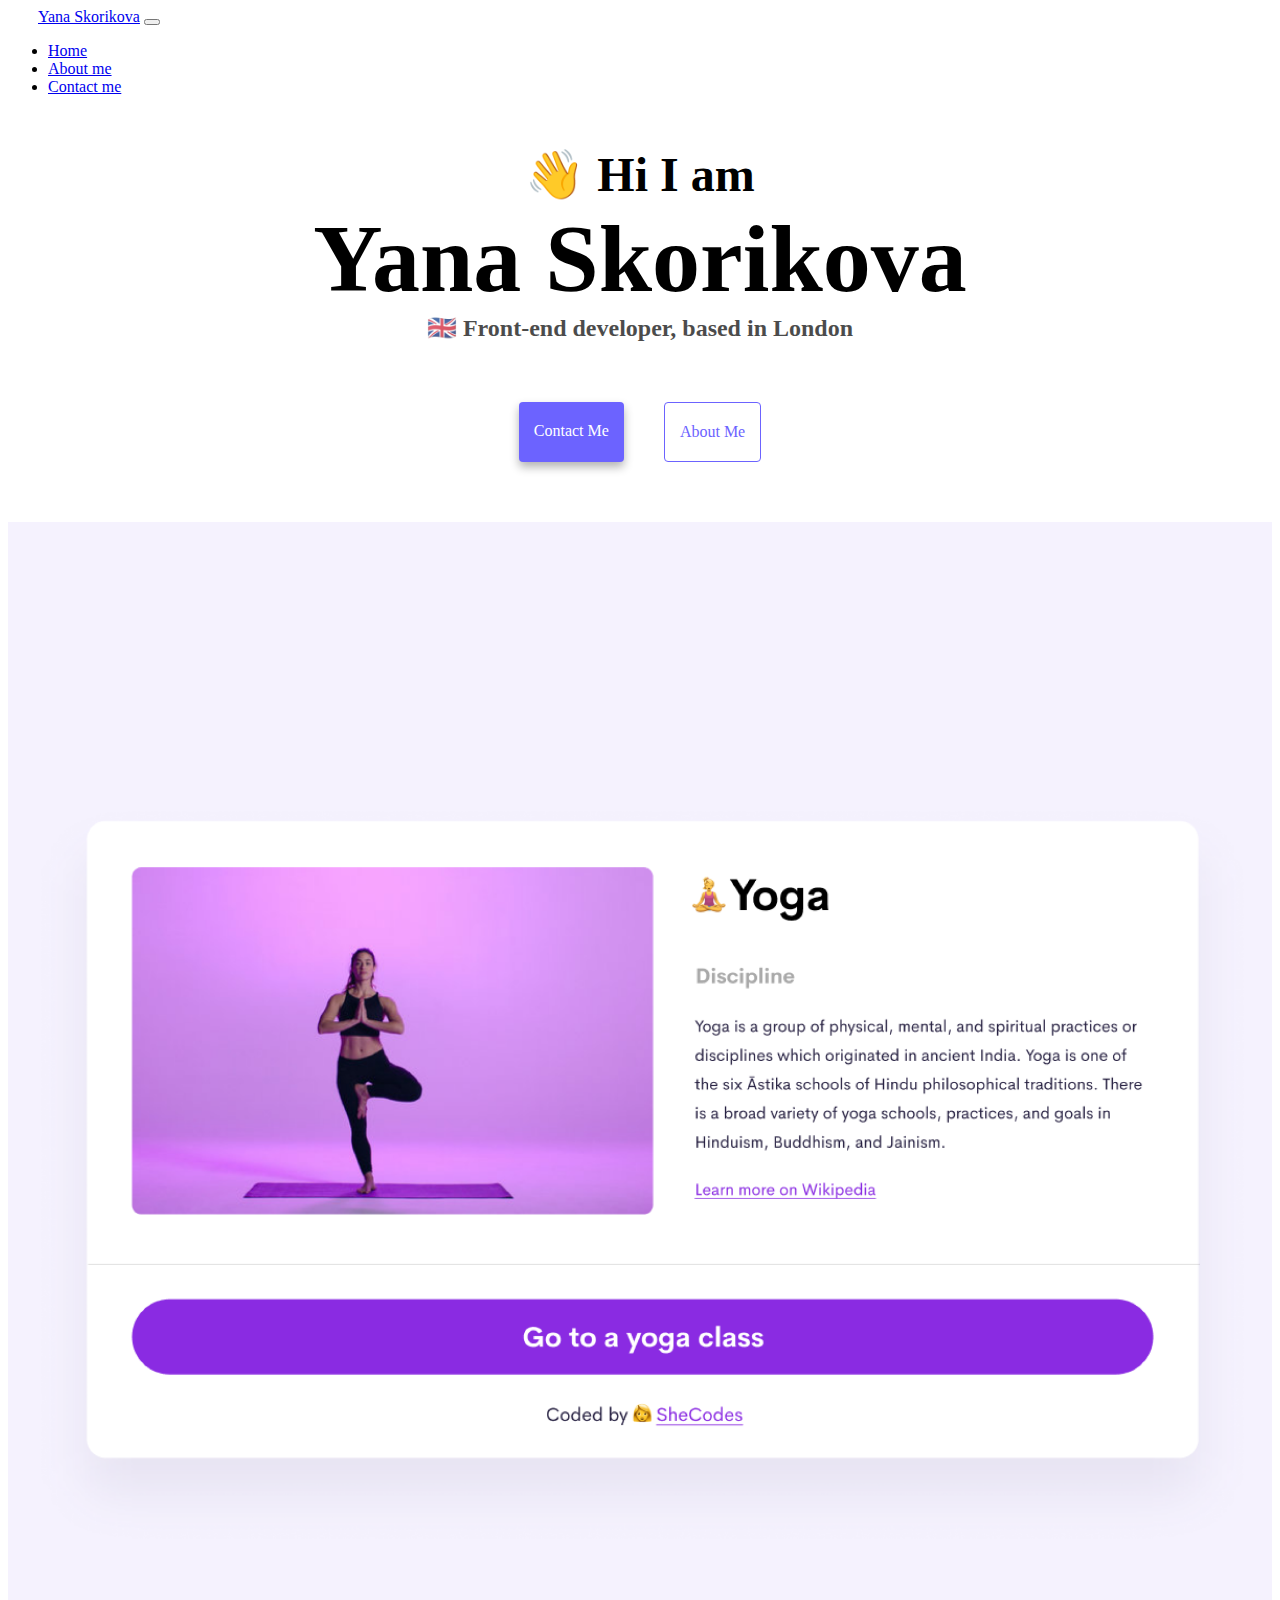
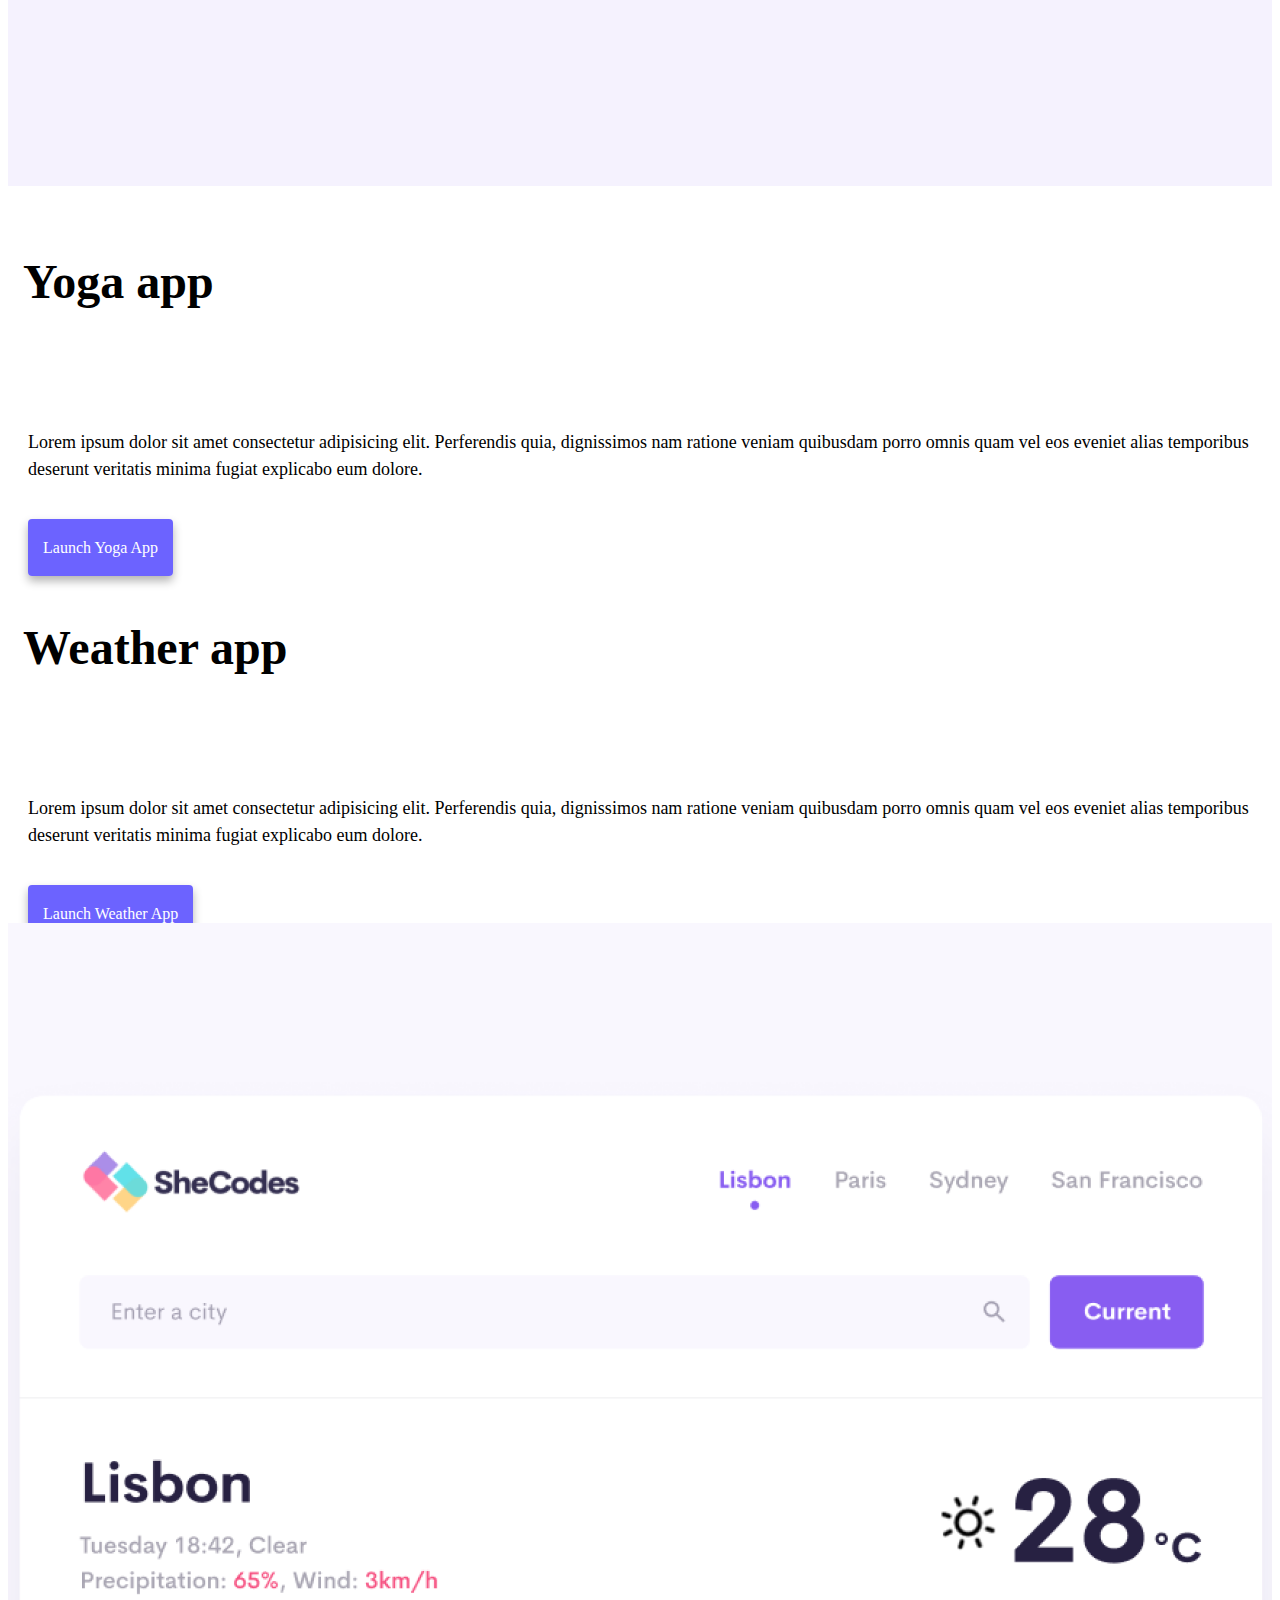
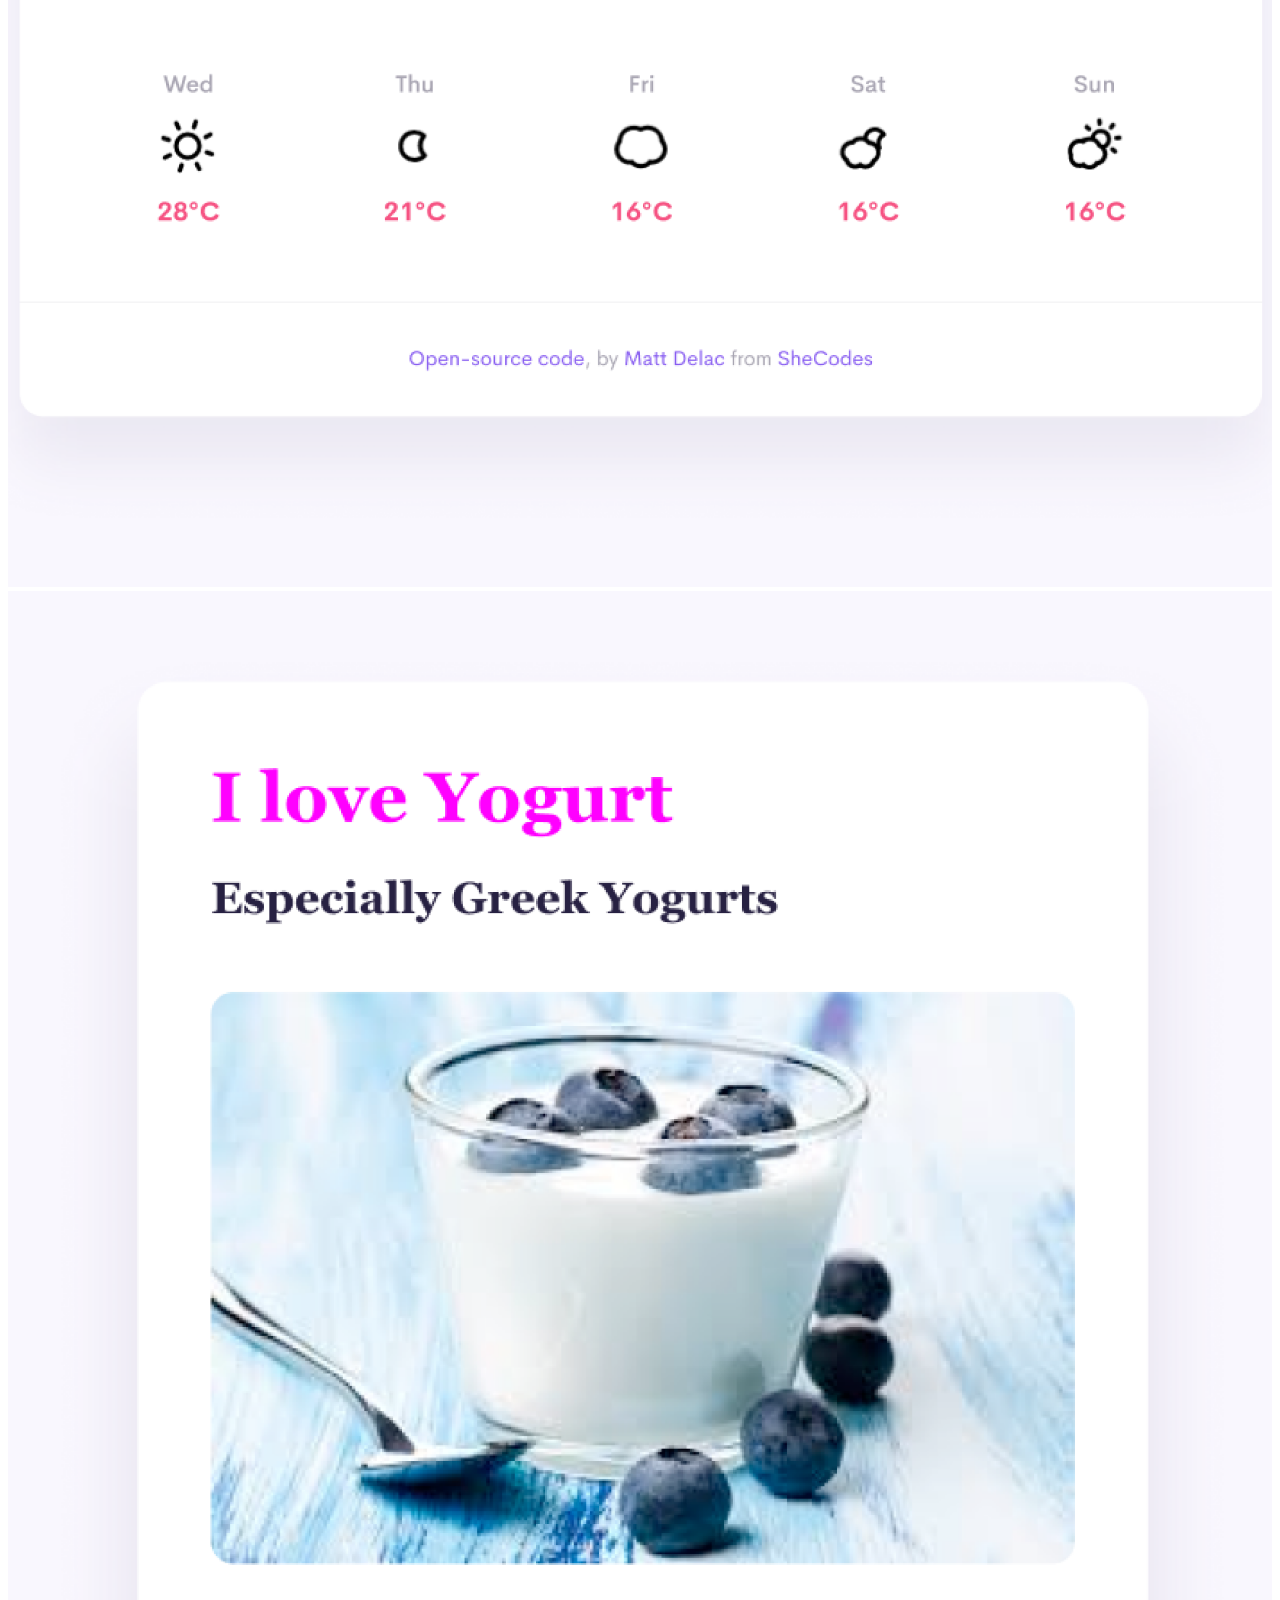
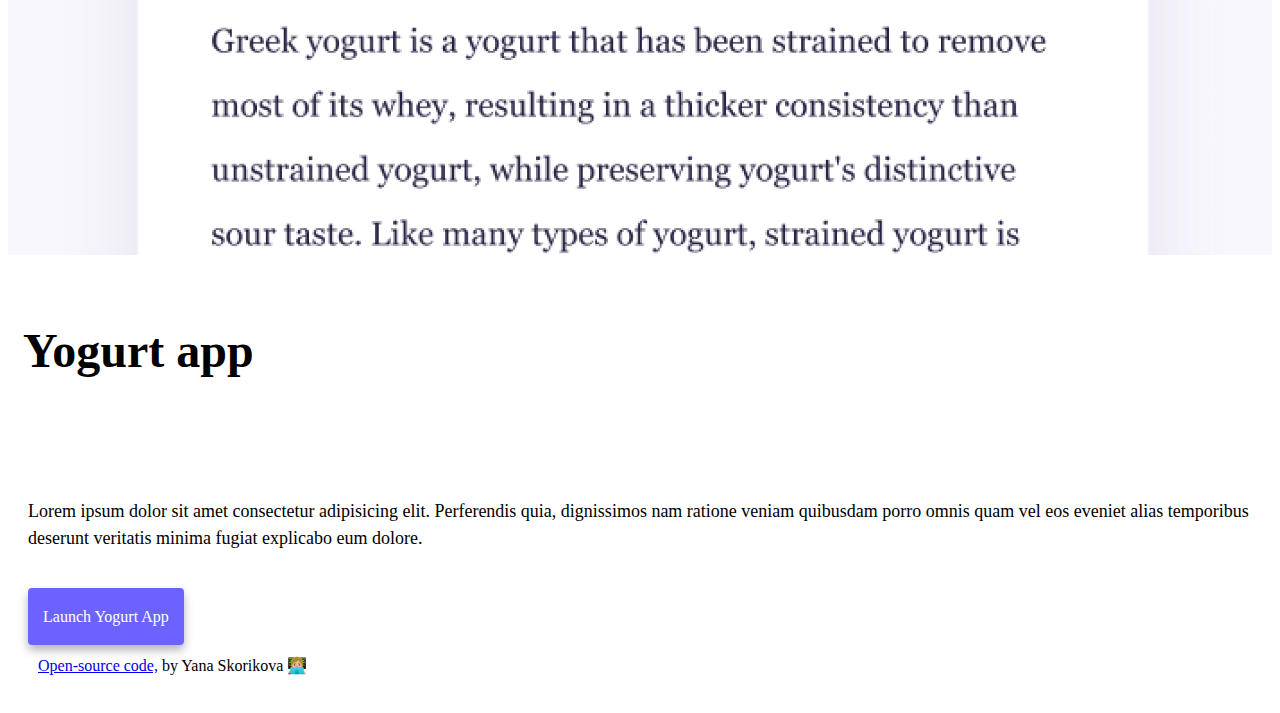
<file: index.html>
<!DOCTYPE html>
<html lang="en">
  <head>
    <meta charset="UTF-8" />
    <meta name="description" content="Yana Skorikova - front-end developer, based in London.">
    <meta http-equiv="X-UA-Compatible" content="IE=edge" />
    <meta name="viewport" content="width=device-width, initial-scale=1.0" />
    <title>Yana Skorikova</title>
    <link
      href="https://cdn.jsdelivr.net/npm/bootstrap@5.2.0-beta1/dist/css/bootstrap.min.css"
      rel="stylesheet"
      integrity="sha384-0evHe/X+R7YkIZDRvuzKMRqM+OrBnVFBL6DOitfPri4tjfHxaWutUpFmBp4vmVor"
      crossorigin="anonymous"
    />
    <link rel="stylesheet" href="styles/styles.css" />
  </head>
  <body>
    <nav class="navbar navbar-expand-lg navbar-light bg-light" id="navbar">
      <div class="container-fluid">
        <a class="navbar-brand" href="index.html"> Yana Skorikova</a>
        <button
          class="navbar-toggler"
          type="button"
          data-bs-toggle="collapse"
          data-bs-target="#navbarNav"
          aria-controls="navbarNav"
          aria-expanded="false"
          aria-label="Toggle navigation"
        >
          <span class="navbar-toggler-icon"></span>
        </button>
        <div class="collapse navbar-collapse" id="navbarNav">
          <ul class="navbar-nav">
            <li class="nav-item">
              <a class="nav-link active" aria-current="page" href="index.html"
                >Home</a
              >
            </li>
            <li class="nav-item">
              <a class="nav-link" href="about.html">About me</a>
            </li>
            <li class="nav-item">
              <a class="nav-link" href="about.html#contact">Contact me</a>
            </li>
          </ul>
        </div>
      </div>
    </nav>
    <h2>👋 Hi I am</h2>
    <h1>Yana Skorikova</h1>
    <h3>🇬🇧 Front-end developer, based in London</h3>
    <div class="navigation-links">
      <a href="about.html#contact" title="Contact me" class="contact-link">Contact me</a>
      <a href="about.html" title="About me" class="about-link">About me</a>
    </div>

    <div class="container text-center">
      <div class="row">
        <div class="co-12 col-sm-6">
          <img src="images/yoga.png" alt="Yoga site" class="d-none d-sm-block" class="img-fluid rounded" />
        </div>
        <div class="col-12 col-sm-6">
          <span class="text-Describe-apps">
            <h4>
               Yoga app </h4></br>
              <p>
              Lorem ipsum dolor sit amet consectetur adipisicing elit.
              Perferendis quia, dignissimos nam ratione veniam quibusdam porro
              omnis quam vel eos eveniet alias temporibus deserunt veritatis
              minima fugiat explicabo eum dolore.
            </p>
          </br>
          <div class="app-links">
          <a href="index.html" title="Yoga site" class="yoga-link">Launch Yoga App</a>
          </span
          >
        </div>
        </div>

        <div class="w-100"></div>

        <div class="col-12 col-sm-6"><span class="text-Describe-apps">
            <h4>
               Weather app </h4></br>
              <p>
              Lorem ipsum dolor sit amet consectetur adipisicing elit.
              Perferendis quia, dignissimos nam ratione veniam quibusdam porro
              omnis quam vel eos eveniet alias temporibus deserunt veritatis
              minima fugiat explicabo eum dolore.
              </p>

          </br>
          <div class="app-links">
          <a href="index.html" title="Weather site" class="weather-link">Launch Weather App</a>

          </span
          >
        </div>
        </div>

        <div class="col-12 col-sm-6"><img src="images/weather.png" alt="Weather site" class="d-none d-sm-block" class="img-fluid rounded" /></div>

        <div class="w-100"></div>

        <div class="col-12 col-sm-6"><img src="images/yogurt.png" alt="Yogurt site" class="d-none d-sm-block" class="img-fluid rounded" /></div>
        <div class="col-12 col-sm-6"><span class="text-Describe-apps">
            <h4>
              Yogurt app </h4></br>
            <p>
              Lorem ipsum dolor sit amet consectetur adipisicing elit.
              Perferendis quia, dignissimos nam ratione veniam quibusdam porro
              omnis quam vel eos eveniet alias temporibus deserunt veritatis
              minima fugiat explicabo eum dolore.
            </p>

          </br>
          <div class="app-links">
          <a href="index.html" title="Yogurt site" class="yogurt-link">Launch Yogurt App</a>
          </span
          >
        </div>
        </div>
        <div class="me">
      <a href="https://github.com/YanaSkorikova/Portfolio"> Open-source code,</a>

                 by Yana Skorikova 👩🏼‍💻

              </div>

    </div>

    <script src="https://cdn.jsdelivr.net/npm/bootstrap@5.2.1/dist/js/bootstrap.bundle.min.js"></script>
  </body>
</html>
</file>
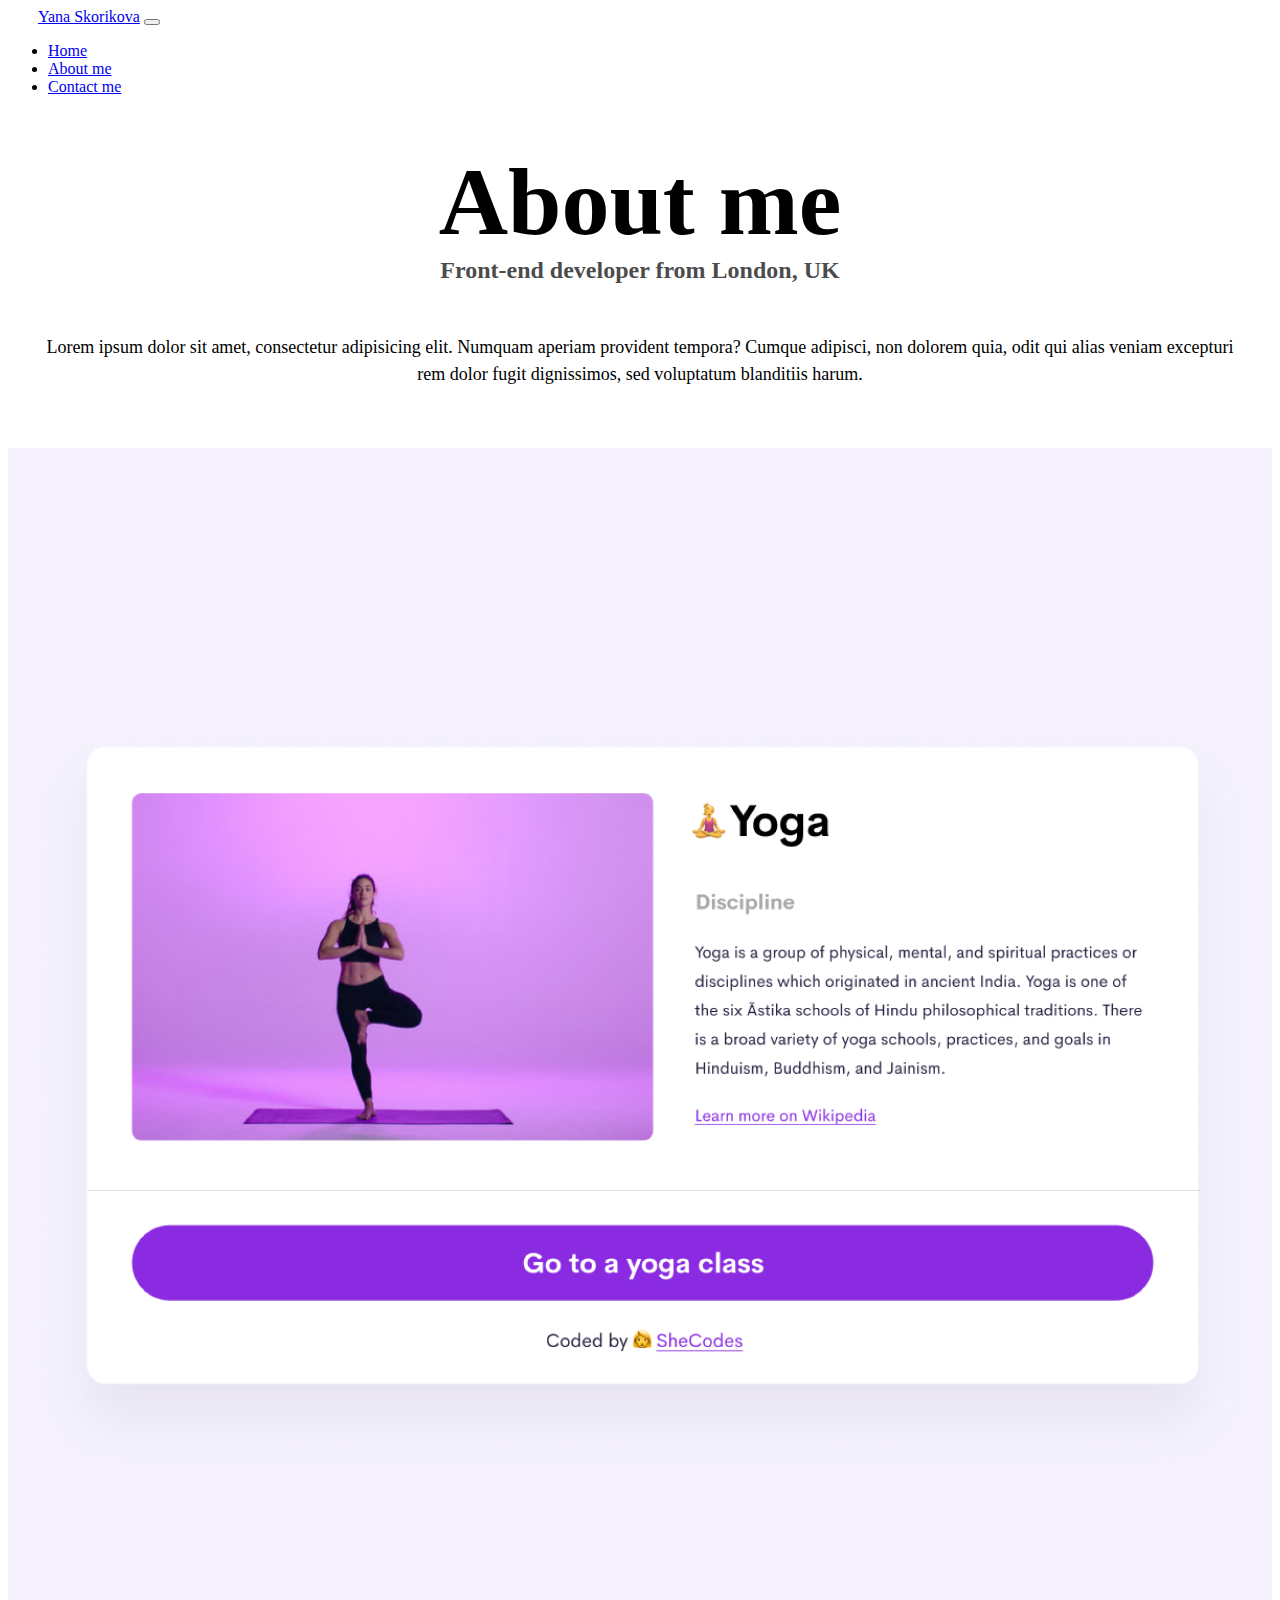
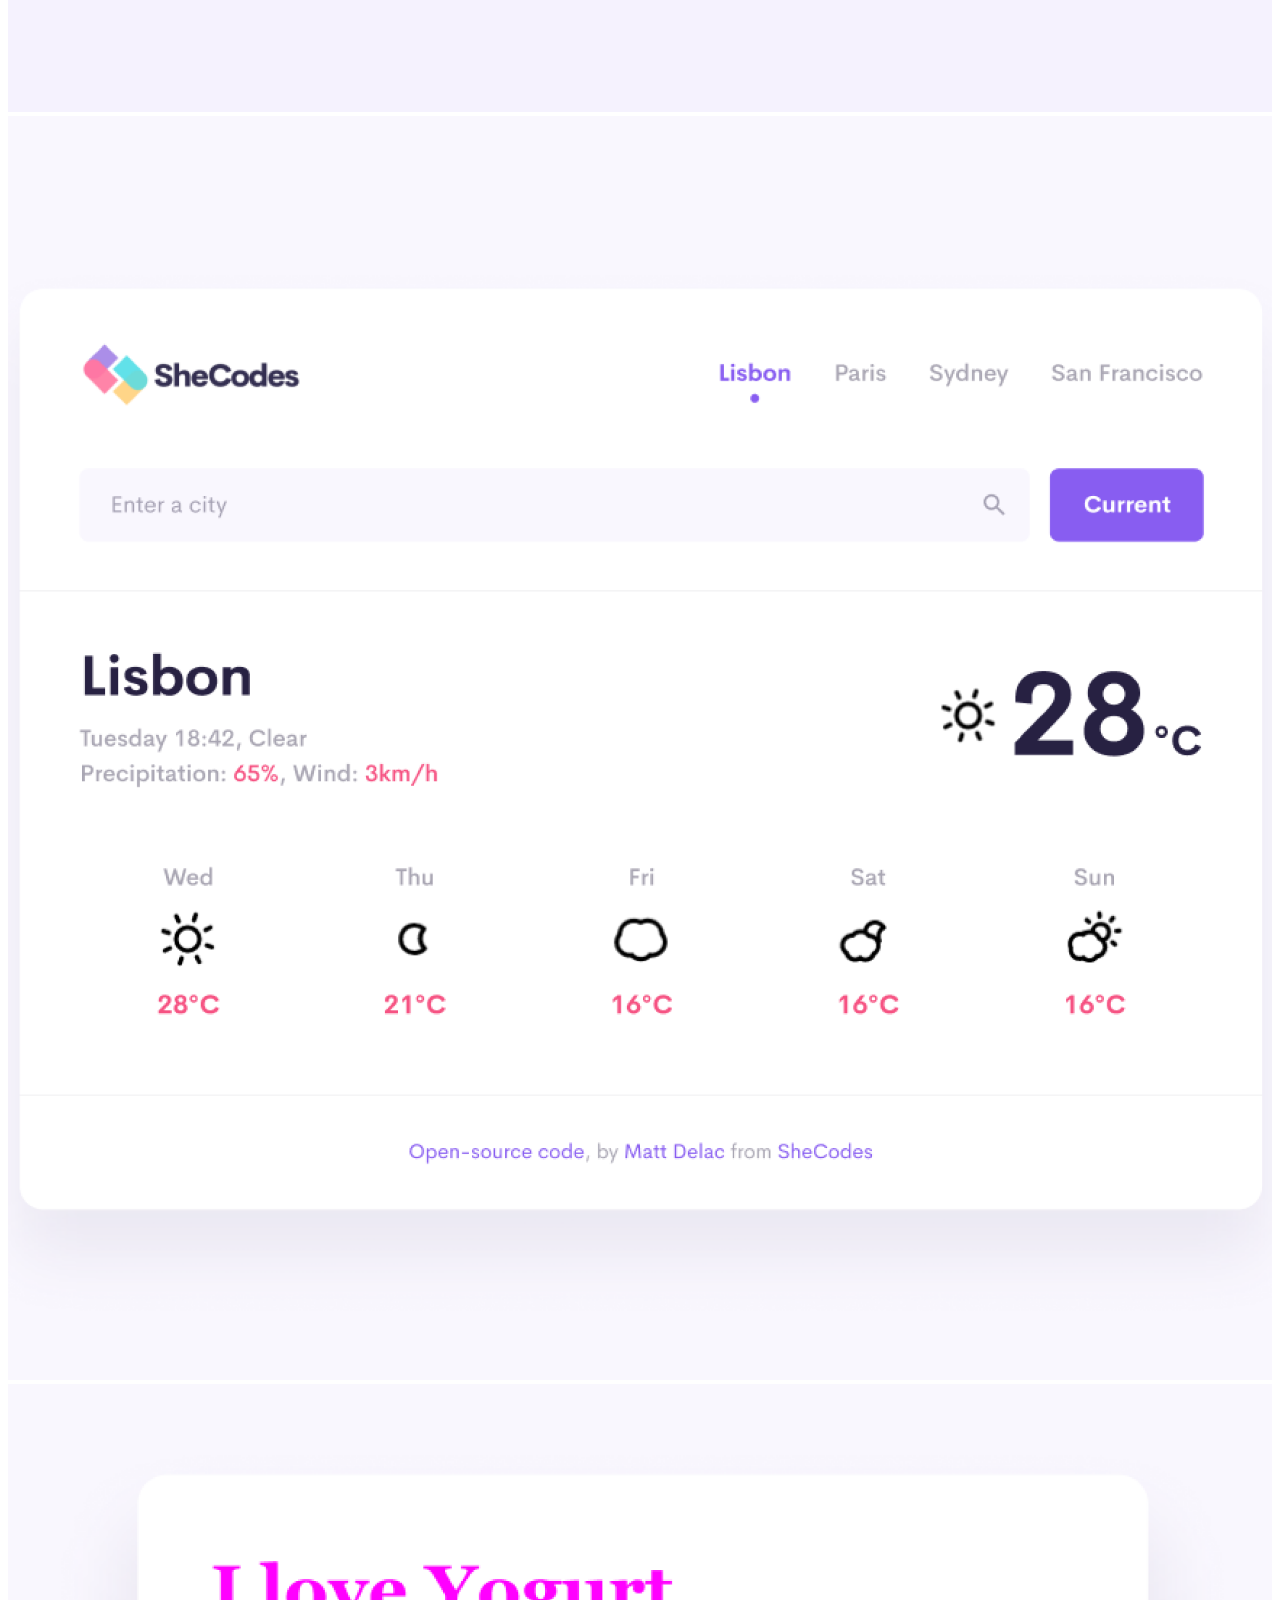
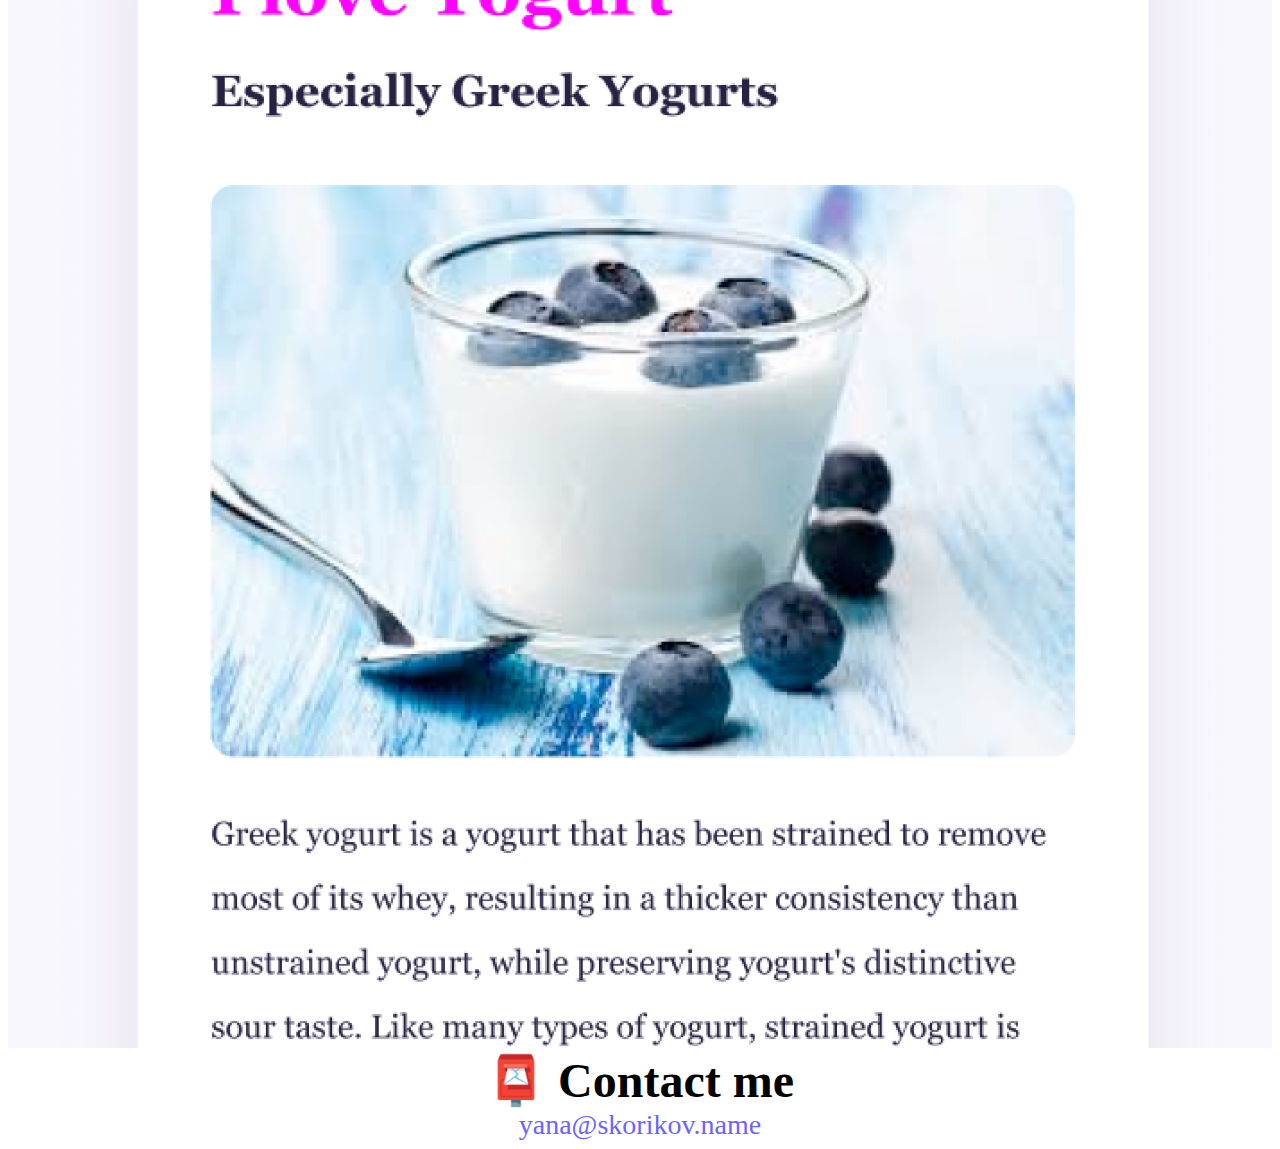
<file: about.html>
<!DOCTYPE html>
<html lang="en">
  <head>
    <meta charset="UTF-8" />
    <meta http-equiv="X-UA-Compatible" content="IE=edge" />
    <meta name="viewport" content="width=device-width, initial-scale=1.0" />
    <link rel="stylesheet" href="styles/styles.css" />
    <link
      href="https://cdn.jsdelivr.net/npm/bootstrap@5.2.0-beta1/dist/css/bootstrap.min.css"
      rel="stylesheet"
      integrity="sha384-0evHe/X+R7YkIZDRvuzKMRqM+OrBnVFBL6DOitfPri4tjfHxaWutUpFmBp4vmVor"
      crossorigin="anonymous"
    />
    <title>About Yana</title>
  </head>
  <body>
    <nav class="navbar navbar-expand-lg navbar-light bg-light" id="navbar">
      <div class="container-fluid">
        <a class="navbar-brand" href="index.html"> Yana Skorikova</a>
        <button
          class="navbar-toggler"
          type="button"
          data-bs-toggle="collapse"
          data-bs-target="#navbarNav"
          aria-controls="navbarNav"
          aria-expanded="false"
          aria-label="Toggle navigation"
        >
          <span class="navbar-toggler-icon"></span>
        </button>
        <div class="collapse navbar-collapse" id="navbarNav">
          <ul class="navbar-nav">
            <li class="nav-item">
              <a class="nav-link active" aria-current="page" href="index.html"
                >Home</a
              >
            </li>
            <li class="nav-item">
              <a class="nav-link" href="about.html">About me</a>
            </li>
            <li class="nav-item">
              <a class="nav-link" href="about.html#contact">Contact me</a>
            </li>
          </ul>
        </div>
      </div>
    </nav>
    <span class="about-line">
      <h1>About me</h1>
    </span>
    <h3>Front-end developer from London, UK</h3>
    <div class="about-paragraphs">
      <p>
        Lorem ipsum dolor sit amet, consectetur adipisicing elit. Numquam
        aperiam provident tempora? Cumque adipisci, non dolorem quia, odit qui
        alias veniam excepturi rem dolor fugit dignissimos, sed voluptatum
        blanditiis harum.
      </p>
    </div>
    <div class="container text-center">
      <div class="row">
        <div class="col-4">
          <img
            src="images/yoga.png"
            alt="Yoga site"
            class="img-fluid rounded shadow p-2 mb-5 bg-body"
          />
        </div>
        <div class="col-4">
          <img
            src="images/weather.png"
            alt="Weather site"
            class="img-fluid rounded shadow p-2 mb-5 bg-body"
          />
        </div>
        <div class="col-4">
          <img
            src="images/yogurt.png"
            alt="Yogurt site"
            class="img-fluid rounded shadow p-2 mb-5 bg-body"
          />
        </div>
      </div>
    </div>
    <div id="contact">
      <h2>📮 Contact me</h2>
      <a href="mailto:[email]" title="Email" class="email-link"> yana@skorikov.name </a>
    </div>
    <script src="https://cdn.jsdelivr.net/npm/bootstrap@5.2.1/dist/js/bootstrap.bundle.min.js"></script>
  </body>
</html>
</file>
<file: styles/styles.css>
:root {
  --primary-color: #6c63ff;
  --secondary-color: #f5f2fe;
  --box-shadow: 0 5px 10px rgba(0, 0, 0, 0.3);
}

#navbar {
  margin: auto;
  margin-bottom: 50px;
}
.navbar-brand {
  margin-left: 30px;
}
h1,
h2,
h3 {
  text-align: center;
  margin: 0;
}

h1 {
  font-size: 96px;
}

h2 {
  font-size: 48px;
}

h3 {
  font-size: 24px;
  opacity: 0.7;
}
h4 {
  padding-left: 15px;
  font-size: 48px;
}
p {
  padding: 20px;
  border-radius: 4px;
  font-size: 18px;
  line-height: 1.5;
  text-align: center;
}

.navigation-links {
  display: flex;
  margin-top: 40px;
  justify-content: center;
}

.navigation-links a,
.app-links a {
  margin: 20px;
  border-radius: 4px;
  padding: 20px 15px;
  text-decoration: none;
  text-transform: capitalize;
}

.contact-link,
.yoga-link,
.weather-link,
.yogurt-link {
  background: var(--primary-color);
  box-shadow: var(--box-shadow);
  color: white;
}

.about-link {
  color: var(--primary-color);
  border: 1px solid var(--primary-color);
}

.homepage-link {
  color: var(--primary-color);
  text-align: center;
  display: block;
}

.about-paragraphs {
  margin: 30px 0;
}

.about-paragraphs p {
  margin: 10px;
}

.email-link {
  display: flex;
  justify-content: center;
  color: var(--primary-color);
  font-size: 28px;
  text-decoration: none;
}

.email-link:hover {
  text-decoration: underline;
}
.row {
  margin: auto;
  width: 100%;
}
img {
  max-width: 100%;
  height: auto;
}
.text-Describe-apps,
.text-Describe-apps p {
  text-align: left;
}
.container {
  margin-top: 40px;
}
.about-line h1 {
  margin-top: 50px;
  font-size: 96px;
}
.me {
  padding: 30px;
}
@media (max-width: 800px) {
  h1 {
    font-size: 46px;
  }
  h2{
    font-size: 36px;
  }
  h3 {
    margin: auto;
  }
  h4{
    font-size: 36px;
    text-align: center;
    margin-top: 80px;
  }
  .navbar-brand {
    margin-left: 0px;
  }
  .text-Describe-apps p {
    text-align: center;

  }
  .navigation-links{
    margin-bottom: -80px;
  }
  .app-links {
    text-align: center;
  }
  .about-line h1 {
    font-size: 46px;
  }
  .row {
    display: block;
    flex-direction: column;
    margin: auto;
  }
  .row img {
    max-width: 470px;
  }

}
</file>
